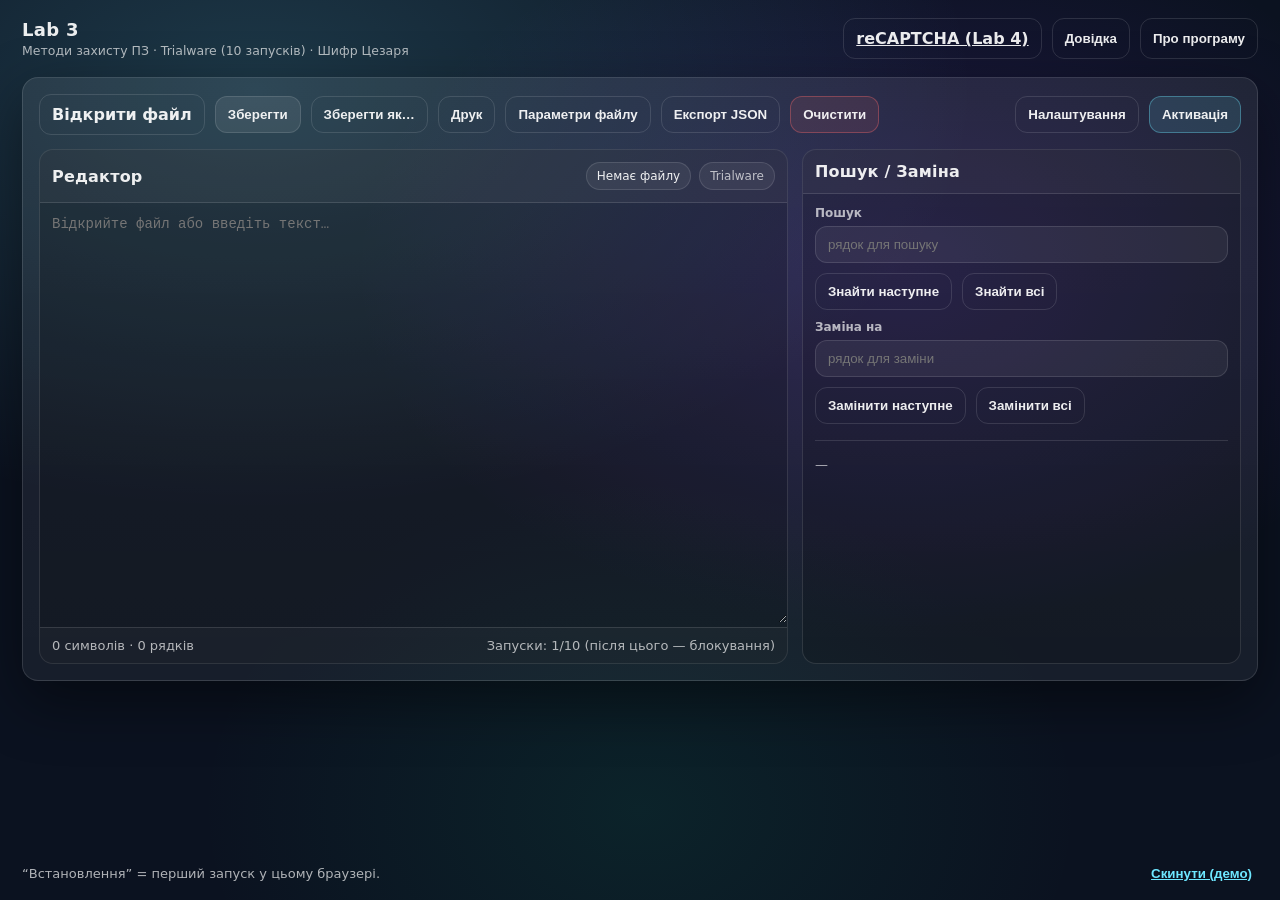
<file: index.html>
<!doctype html>
<html lang="uk">
  <head>
    <meta charset="utf-8" />
    <meta name="viewport" content="width=device-width,initial-scale=1" />
    <title>Lab 3 — Захист ПЗ (Trialware + Цезар)</title>
    <link rel="stylesheet" href="./styles.css" />
  </head>
  <body>
    <div id="app" class="app">
      <header class="topbar">
        <div class="brand">
          <div class="brand__title">Lab 3</div>
          <div class="brand__subtitle">Методи захисту ПЗ · Trialware (10 запусків) · Шифр Цезаря</div>
        </div>
        <div class="topbar__right">
          <a class="btn btn--ghost" href="./recaptcha.html">reCAPTCHA (Lab 4)</a>
          <button id="btnHelp" class="btn btn--ghost" type="button">Довідка</button>
          <button id="btnAbout" class="btn btn--ghost" type="button">Про програму</button>
        </div>
      </header>

      <main class="main">
        <section id="blockedCard" class="card hidden" aria-live="polite">
          <h2 class="card__title">Пробний період завершено</h2>
          <p class="muted">
            За умовами <b>Trialware</b> ця програма блокується після <b>10 запусків</b> з моменту “встановлення” (першого запуску в цьому браузері).
          </p>
          <div class="grid2">
            <div class="kv">
              <div class="kv__k">Встановлено</div>
              <div id="installedAt" class="kv__v">—</div>
            </div>
            <div class="kv">
              <div class="kv__k">К-сть запусків</div>
              <div id="launchCount" class="kv__v">—</div>
            </div>
          </div>
          <div class="row">
            <button id="btnActivateFromBlocked" class="btn" type="button">Активувати ключем</button>
            <button id="btnShowLicenseInfo" class="btn btn--ghost" type="button">Показати умови</button>
          </div>
        </section>

        <section id="workspaceCard" class="card">
          <div class="toolbar">
            <div class="toolbar__group">
              <label class="btn btn--ghost btn--file">
                Відкрити файл
                <input id="fileInput" type="file" accept=".txt,.md,.json,.csv,.log,text/plain,application/json,text/csv" />
              </label>
              <button id="btnSave" class="btn" type="button">Зберегти</button>
              <button id="btnSaveAs" class="btn btn--ghost" type="button">Зберегти як…</button>
              <button id="btnPrint" class="btn btn--ghost" type="button">Друк</button>
            </div>

            <div class="toolbar__group">
              <button id="btnFileProps" class="btn btn--ghost" type="button">Параметри файлу</button>
              <button id="btnExportJson" class="btn btn--ghost" type="button">Експорт JSON</button>
              <button id="btnClear" class="btn btn--danger btn--ghost" type="button">Очистити</button>
            </div>

            <div class="toolbar__group toolbar__group--right">
              <button id="btnSettings" class="btn btn--ghost" type="button">Налаштування</button>
              <button id="btnActivate" class="btn btn--primary" type="button">Активація</button>
            </div>
          </div>

          <div class="split">
            <div class="pane">
              <div class="pane__header">
                <div class="pane__title">Редактор</div>
                <div class="pane__meta">
                  <span id="fileNameBadge" class="badge">Немає файлу</span>
                  <span id="statusBadge" class="badge badge--muted">Trialware</span>
                </div>
              </div>
              <textarea id="editor" class="editor" placeholder="Відкрийте файл або введіть текст…"></textarea>
              <div class="pane__footer">
                <div class="muted" id="editorStats">0 символів · 0 рядків</div>
                <div class="muted" id="trialStats">—</div>
              </div>
            </div>

            <div class="pane">
              <div class="pane__header">
                <div class="pane__title">Пошук / Заміна</div>
              </div>
              <div class="form">
                <label class="field">
                  <div class="field__label">Пошук</div>
                  <input id="searchQuery" class="input" type="text" placeholder="рядок для пошуку" />
                </label>
                <div class="row">
                  <button id="btnFindNext" class="btn btn--ghost" type="button">Знайти наступне</button>
                  <button id="btnFindAll" class="btn btn--ghost" type="button">Знайти всі</button>
                </div>

                <label class="field">
                  <div class="field__label">Заміна на</div>
                  <input id="replaceQuery" class="input" type="text" placeholder="рядок для заміни" />
                </label>
                <div class="row">
                  <button id="btnReplaceNext" class="btn btn--ghost" type="button">Замінити наступне</button>
                  <button id="btnReplaceAll" class="btn btn--ghost" type="button">Замінити всі</button>
                </div>

                <div class="divider"></div>
                <div class="muted" id="searchResult">—</div>
              </div>
            </div>
          </div>
        </section>
      </main>

      <footer class="footer">
        <div class="footer__left">
          <span class="muted">“Встановлення” = перший запуск у цьому браузері.</span>
        </div>
        <div class="footer__right">
          <button id="btnResetDemo" class="linklike" type="button" title="Для викладача/демо: скинути пробний режим у цьому браузері">
            Скинути (демо)
          </button>
        </div>
      </footer>
    </div>

    <dialog id="modal" class="modal">
      <form method="dialog" class="modal__card">
        <div class="modal__header">
          <div id="modalTitle" class="modal__title">—</div>
          <button class="btn btn--ghost" value="close" type="submit">Закрити</button>
        </div>
        <div id="modalBody" class="modal__body"></div>
        <div id="modalActions" class="modal__actions"></div>
      </form>
    </dialog>

    <script src="./app.js"></script>
  </body>
</html>
</file>
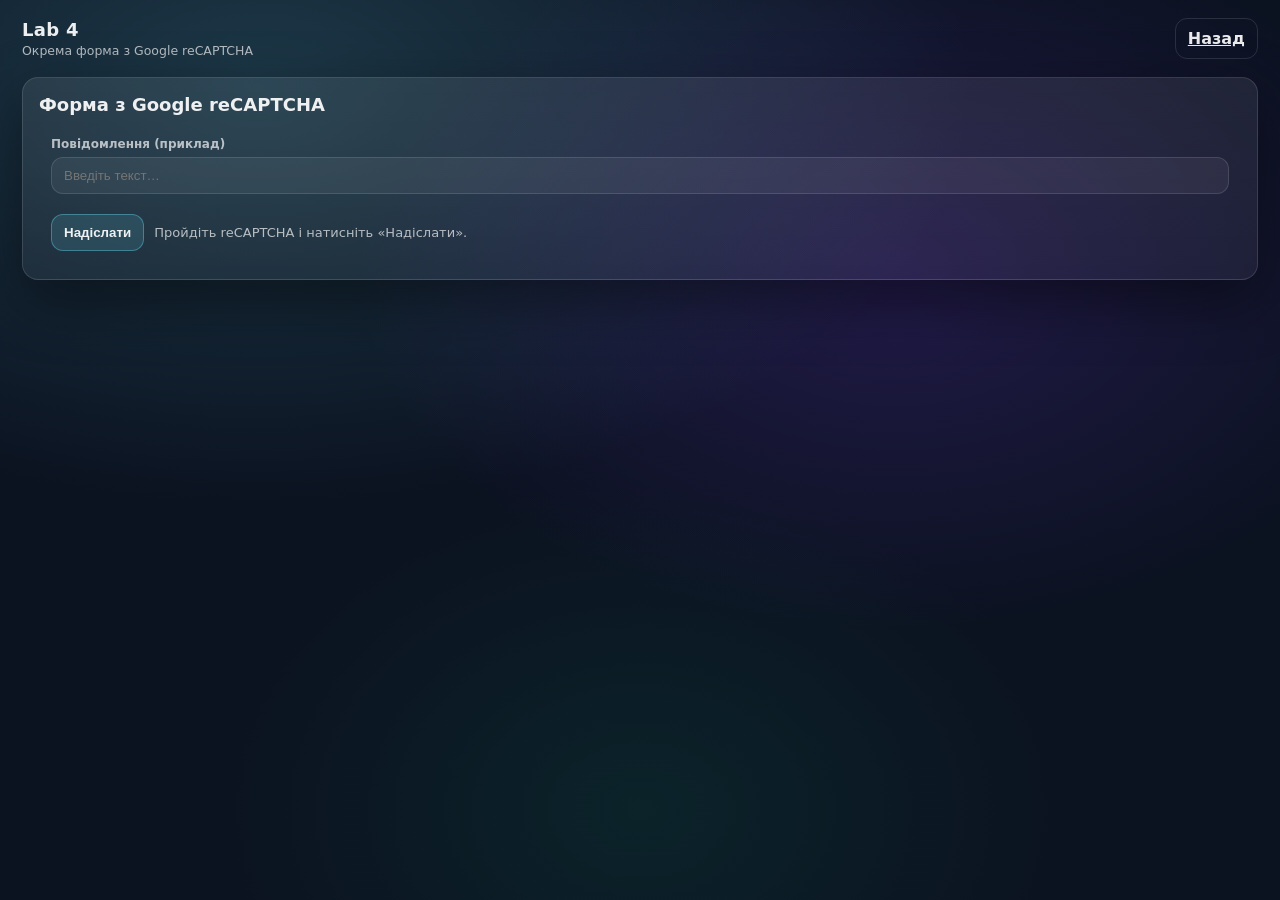
<file: recaptcha.html>
<!doctype html>
<html lang="uk">

<head>
  <meta charset="utf-8" />
  <meta name="viewport" content="width=device-width,initial-scale=1" />
  <title>Lab 4 — Google reCAPTCHA</title>
  <link rel="stylesheet" href="./styles.css" />
  <!--
      ВАЖЛИВО:
      Щоб Google reCAPTCHA реально працювала, потрібні:
      - реєстрація сайту в Google reCAPTCHA
      - ваш site key (вставити в data-sitekey нижче)
      - інтернет-доступ
    -->
  <script src="https://www.google.com/recaptcha/api.js" async defer></script>
</head>

<body>
  <div class="app">
    <header class="topbar">
      <div class="brand">
        <div class="brand__title">Lab 4</div>
        <div class="brand__subtitle">Окрема форма з Google reCAPTCHA</div>
      </div>
      <div class="topbar__right">
        <a class="btn btn--ghost" href="./index.html">Назад</a>
      </div>
    </header>

    <main class="main">
      <section class="card">
        <h2 class="card__title">Форма з Google reCAPTCHA</h2>

        <form id="rcForm" class="form" action="#" method="post" onsubmit="return false;">
          <label class="field">
            <div class="field__label">Повідомлення (приклад)</div>
            <input id="rcMessage" class="input" type="text" placeholder="Введіть текст…" />
          </label>

          <div class="g-recaptcha" data-sitekey="6LcvuKssAAAAADHtd34KkzreHQhaMr0XLhlHqUix"></div>

          <div class="row">
            <button id="rcSubmit" class="btn btn--primary" type="button">Надіслати</button>
            <span id="rcStatus" class="muted">—</span>
          </div>
        </form>
      </section>
    </main>
  </div>

  <script>
    (function () {
      const $ = (id) => document.getElementById(id);
      const status = $("rcStatus");
      const submit = $("rcSubmit");
      status.textContent = "Пройдіть reCAPTCHA і натисніть «Надіслати».";

      submit.addEventListener("click", () => {
        const token =
          window.grecaptcha && window.grecaptcha.getResponse ? window.grecaptcha.getResponse() : "";
        if (!token) {
          status.textContent = "Пройдіть reCAPTCHA перед відправкою.";
          return;
        }
        status.textContent = "reCAPTCHA пройдена. Форму надіслано!";
      });
    })();
  </script>
</body>

</html>
</file>
<file: styles.css>
:root{
  --bg: #0b1220;
  --card: rgba(255,255,255,0.06);
  --card2: rgba(255,255,255,0.08);
  --text: rgba(255,255,255,0.92);
  --muted: rgba(255,255,255,0.68);
  --muted2: rgba(255,255,255,0.55);
  --border: rgba(255,255,255,0.12);
  --primary: #6ee7ff;
  --danger: #ff6b6b;
  --shadow: 0 20px 60px rgba(0,0,0,.45);
  --radius: 16px;
  --mono: ui-monospace, SFMono-Regular, Menlo, Monaco, Consolas, "Liberation Mono", "Courier New", monospace;
  --sans: ui-sans-serif, system-ui, -apple-system, Segoe UI, Roboto, Arial, "Noto Sans", "Liberation Sans", sans-serif;
}

html,body{
  height:100%;
}
body{
  margin:0;
  font-family: var(--sans);
  color: var(--text);
  background:
    radial-gradient(1200px 700px at 20% 10%, rgba(110,231,255,.18), transparent 60%),
    radial-gradient(900px 600px at 70% 30%, rgba(124,58,237,.20), transparent 60%),
    radial-gradient(800px 600px at 50% 90%, rgba(16,185,129,.10), transparent 55%),
    var(--bg);
}

.app{
  min-height:100%;
  display:flex;
  flex-direction:column;
}

.topbar{
  display:flex;
  gap:16px;
  align-items:center;
  justify-content:space-between;
  padding:18px 22px;
}
.brand__title{
  font-weight:800;
  letter-spacing:.3px;
  font-size:18px;
}
.brand__subtitle{
  margin-top:3px;
  color: var(--muted);
  font-size:12.5px;
}
.topbar__right{
  display:flex;
  gap:10px;
  flex-wrap:wrap;
}

.main{
  flex:1;
  padding:0 22px 16px;
}

.card{
  background: linear-gradient(180deg, rgba(255,255,255,.08), rgba(255,255,255,.05));
  border:1px solid var(--border);
  border-radius: var(--radius);
  box-shadow: var(--shadow);
  padding:16px;
}

.hidden{ display:none !important; }

.card__title{
  margin:0 0 10px 0;
  font-size:18px;
}

.toolbar{
  display:flex;
  flex-wrap:wrap;
  gap:10px;
  align-items:center;
  justify-content:space-between;
  margin-bottom:14px;
}
.toolbar__group{
  display:flex;
  flex-wrap:wrap;
  gap:10px;
  align-items:center;
}
.toolbar__group--right{
  margin-left:auto;
}

.btn{
  appearance:none;
  border:1px solid var(--border);
  background: rgba(255,255,255,0.08);
  color: var(--text);
  border-radius: 12px;
  padding:10px 12px;
  font-weight:650;
  cursor:pointer;
  transition: transform .05s ease, background .15s ease, border-color .15s ease;
}
.btn:hover{
  background: rgba(255,255,255,0.12);
  border-color: rgba(255,255,255,0.18);
}
.btn:active{
  transform: translateY(1px);
}
.btn--ghost{
  background: transparent;
}
.btn--primary{
  border-color: rgba(110,231,255,.35);
  background: rgba(110,231,255,.13);
}
.btn--danger{
  border-color: rgba(255,107,107,.35);
  background: rgba(255,107,107,.10);
}
.btn--file{
  position:relative;
  overflow:hidden;
}
.btn--file input{
  position:absolute;
  inset:0;
  opacity:0;
  cursor:pointer;
}

.split{
  display:grid;
  grid-template-columns: 1.45fr 0.85fr;
  gap:14px;
}
@media (max-width: 980px){
  .split{ grid-template-columns: 1fr; }
}

.pane{
  background: rgba(0,0,0,.16);
  border:1px solid var(--border);
  border-radius: 14px;
  overflow:hidden;
}
.pane__header{
  display:flex;
  align-items:center;
  justify-content:space-between;
  padding:12px 12px;
  border-bottom:1px solid var(--border);
  background: rgba(255,255,255,0.04);
}
.pane__title{
  font-weight:800;
  letter-spacing:.2px;
}
.pane__meta{
  display:flex;
  gap:8px;
  align-items:center;
  flex-wrap:wrap;
}
.pane__footer{
  display:flex;
  justify-content:space-between;
  gap:10px;
  flex-wrap:wrap;
  padding:10px 12px;
  border-top:1px solid var(--border);
  background: rgba(255,255,255,0.03);
}

.editor{
  width:100%;
  min-height:420px;
  resize:vertical;
  border:0;
  outline:none;
  background: transparent;
  color: var(--text);
  font-family: var(--mono);
  font-size:14px;
  line-height:1.35;
  padding:12px;
  box-sizing:border-box;
}

.form{
  padding:12px;
  display:flex;
  flex-direction:column;
  gap:10px;
}
.field__label{
  color: var(--muted);
  font-size:12px;
  margin-bottom:6px;
  font-weight:700;
}
.input{
  width:100%;
  box-sizing:border-box;
  border-radius: 12px;
  border:1px solid var(--border);
  background: rgba(255,255,255,0.06);
  color: var(--text);
  padding:10px 12px;
  outline:none;
}
.input:focus{
  border-color: rgba(110,231,255,.35);
}

.row{
  display:flex;
  gap:10px;
  flex-wrap:wrap;
  align-items:center;
}
.divider{
  height:1px;
  background: var(--border);
  margin:6px 0;
}

.badge{
  font-size:12px;
  padding:6px 10px;
  border-radius: 999px;
  border:1px solid var(--border);
  background: rgba(255,255,255,0.06);
  color: var(--text);
}
.badge--muted{
  color: var(--muted);
}

.muted{
  color: var(--muted);
  font-size:13px;
}

.grid2{
  display:grid;
  grid-template-columns: 1fr 1fr;
  gap:10px;
  margin:10px 0 14px;
}
@media (max-width: 720px){
  .grid2{ grid-template-columns: 1fr; }
}
.kv{
  border:1px solid var(--border);
  border-radius: 14px;
  padding:12px;
  background: rgba(255,255,255,0.04);
}
.kv__k{
  color: var(--muted2);
  font-size:12px;
  font-weight:800;
}
.kv__v{
  margin-top:6px;
  font-weight:800;
  letter-spacing:.2px;
}

.footer{
  padding:10px 22px 18px;
  display:flex;
  justify-content:space-between;
  align-items:center;
  gap:10px;
  flex-wrap:wrap;
}
.linklike{
  background: transparent;
  border:0;
  color: var(--primary);
  cursor:pointer;
  text-decoration: underline;
  font-weight:700;
}
.linklike:hover{ opacity:.9; }

.modal{
  width:min(820px, calc(100% - 28px));
  border:0;
  padding:0;
  background: transparent;
  color: var(--text);
}
.modal::backdrop{
  background: rgba(0,0,0,.65);
}
.modal__card{
  background: linear-gradient(180deg, rgba(18,24,40,.96), rgba(12,16,28,.92));
  border:1px solid var(--border);
  border-radius: var(--radius);
  box-shadow: var(--shadow);
  overflow:hidden;
  backdrop-filter: blur(10px);
}
.modal__header{
  display:flex;
  justify-content:space-between;
  gap:10px;
  align-items:center;
  padding:14px 14px;
  border-bottom:1px solid var(--border);
  background: rgba(255,255,255,0.06);
}
.modal__title{
  font-weight:900;
  letter-spacing:.2px;
}
.modal__body{
  padding:14px;
  color: var(--text);
}
.modal__actions{
  display:flex;
  justify-content:flex-end;
  gap:10px;
  padding:0 14px 14px;
}

body.theme-light{
  --bg: #f4f7ff;
  --card: rgba(0,0,0,0.04);
  --card2: rgba(0,0,0,0.06);
  --text: rgba(8,10,20,0.92);
  --muted: rgba(8,10,20,0.64);
  --muted2: rgba(8,10,20,0.55);
  --border: rgba(8,10,20,0.14);
  --shadow: 0 20px 60px rgba(8,10,20,.14);
  --primary: #0ea5e9;
  --danger: #dc2626;
}

body.theme-light .modal__card{
  background: linear-gradient(180deg, rgba(255,255,255,.96), rgba(245,247,255,.92));
}
</file>
